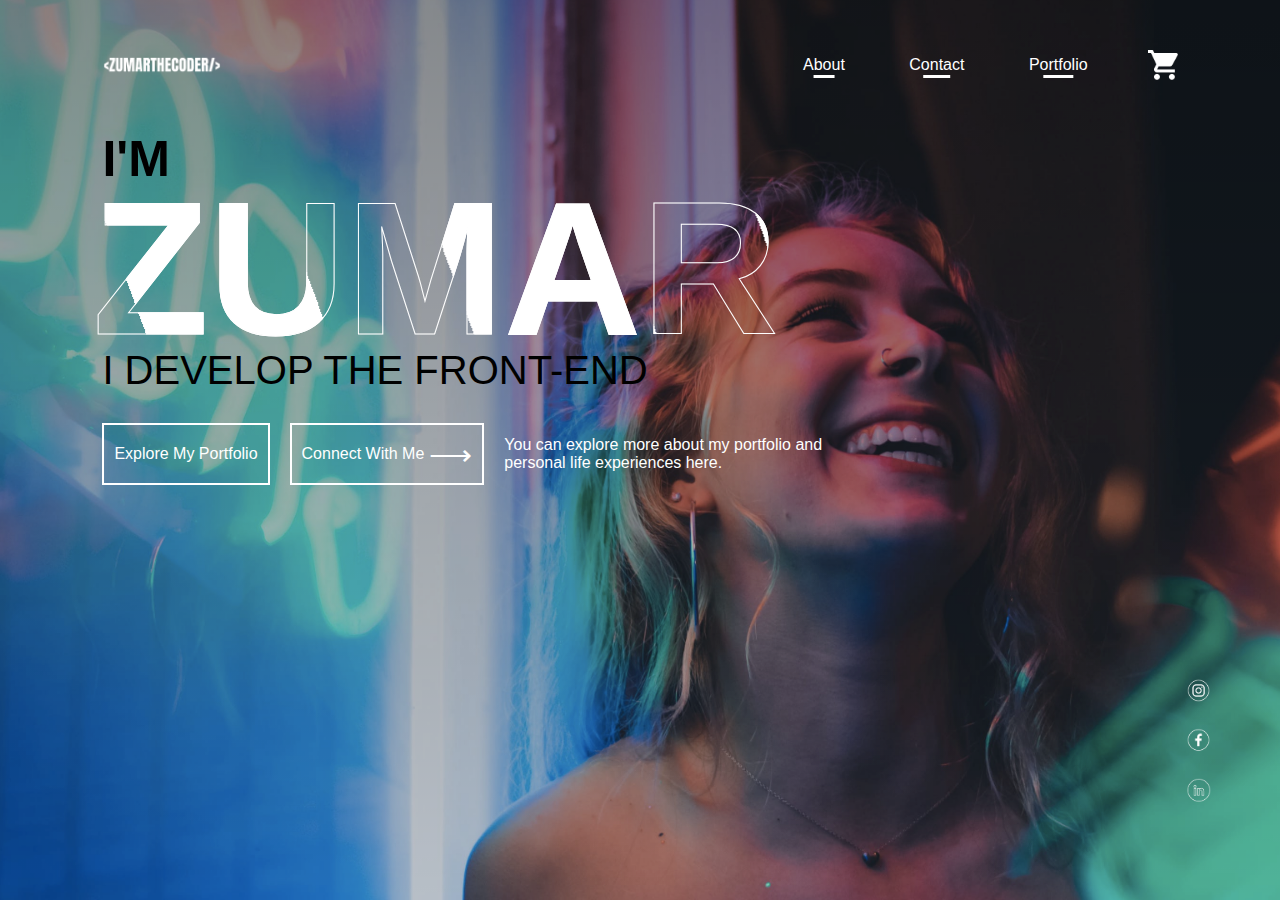
<file: index.html>
<!DOCTYPE html>
<html lang="en">
  <head>
    <meta charset="UTF-8" />
    <meta http-equiv="X-UA-Compatible" content="IE=edge" />
    <meta name="viewport" content="width=device-width, initial-scale=1.0" />
    <title>PORTFOLIO</title>
    <link rel="stylesheet" href="style.css" />
  </head>
  <body>
    <div class="container">
     <nav>
        <img src="ZUMARTHECODER-removebg-preview.png" class="logo" />
        <ul>
          <li><a href="about.html" target="_blank">About</a></li>
          <li><a href="contact.html" target="_blank">Contact</a></li>
          <li><a href="portfolio.html" target="_blank">Portfolio</a></li>
        </ul>
        <img src="cart.png" class="cart-icon" />
      </nav>
      <div class="text-box">
        <p>I'M</p>
        <h1>ZUMAR</h1>
        <h3>I DEVELOP THE FRONT-END</h3>
        <div class="row">
          <a href="portfolio.html" target="_blank">Explore My Portfolio</a>
          <a href="contact.html" target="_blank">Connect With Me <span>&#x27F6;</span></a>
          <span
            >You can explore more about my portfolio and <br />
            personal life experiences here.</span
          >
        </div>
      </div>
      <div class="social-icons">
        <a href="https://www.instagram.com/zumarcode/" target="_blank"
          ><img src="ig_logo-removebg-preview.png"
        /></a>
        <a href="https://www.facebook.com/zumarcode" target="_blank"
          ><img src="fb_logo-removebg-preview.png"
        /></a>
        <a href="https://www.linkedin.com/in/zumarcode/" target="_blank"
          ><img src="linked_logo-removebg-preview.png"
        /></a>
      </div>
    </div>
  </body>
</html>
</file>
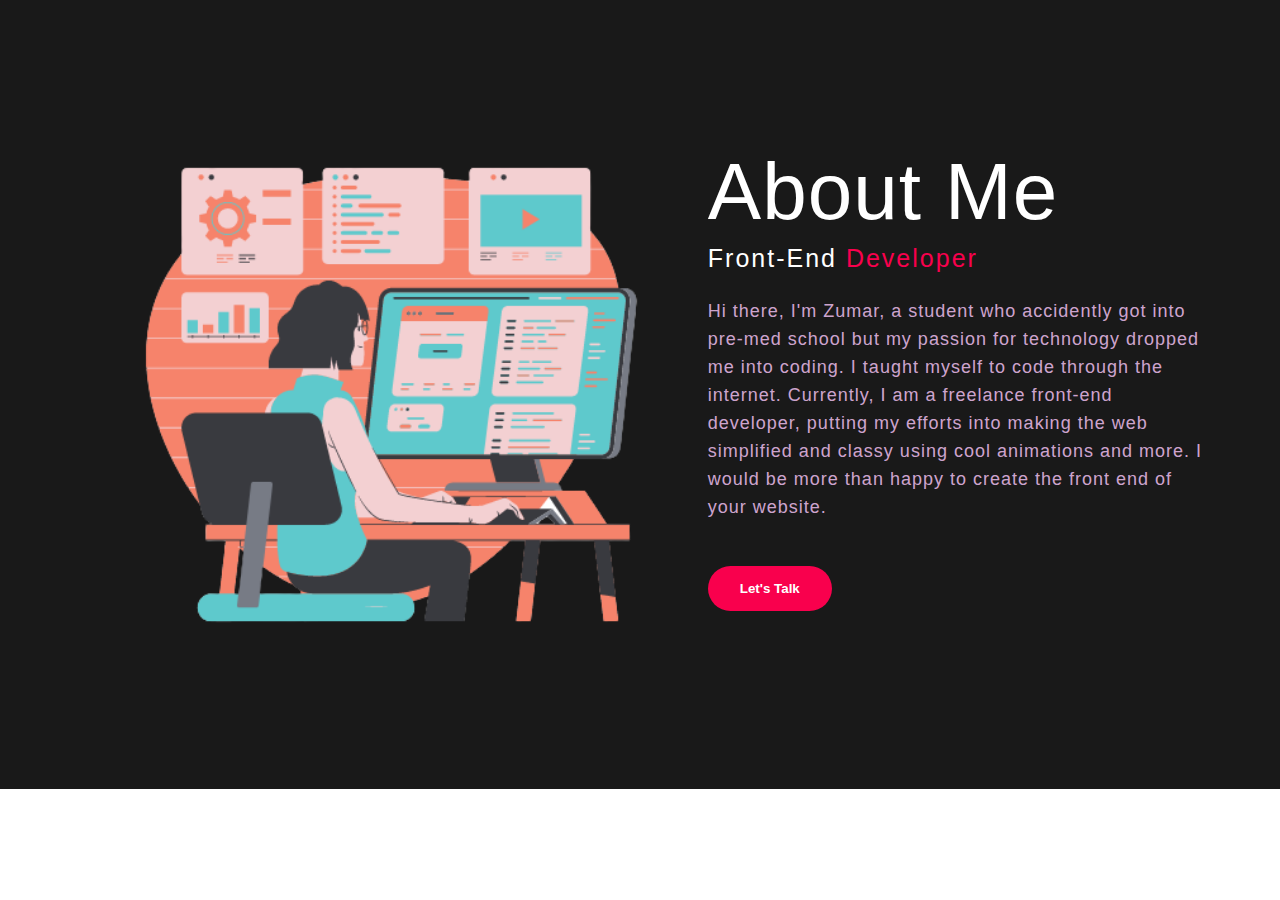
<file: about.html>
<!DOCTYPE html>
<html lang="en">
  <head>
    <meta charset="UTF-8" />
    <meta http-equiv="X-UA-Compatible" content="IE=edge" />
    <meta name="viewport" content="width=device-width, initial-scale=1.0" />
    <title>About Me</title>
    <link rel="stylesheet" href="about.css" />
    <link rel="preconnect" href="https://fonts.googleapis.com" />
    <link rel="preconnect" href="https://fonts.gstatic.com" crossorigin />
    <link
      href="https://fonts.googleapis.com/css2?family=Josefin+Sans:ital,wght@0,100;0,200;0,300;0,400;0,500;0,600;0,700;1,100;1,200;1,300;1,400;1,500;1,500;1,600;1,700&display=swap"
      rel="stylesheet"
    />
  </head>
  <body>
    <section class="about">
      <div class="main">
        <img src="about_img-removebg-preview.png" />
        <div class="about-text">
          <p class="about-line">About Me</p>
          <br />
          <p class="tag-line"> Front-end <span> Developer </span> </p>
          <p>
            Hi there, I'm Zumar, a student who accidently got into pre-med
            school but my passion for technology dropped me into coding. I
            taught myself to code through the internet. Currently, I am a
            freelance front-end developer, putting my efforts into making the
            web simplified and classy using cool animations and more. I would be
            more than happy to create the front end of your website.
          </p>
          <a href="contact.html" target="_blank"><button type="button">Let's Talk</button>
        </div>
      </div>
    </section>
  </body>
</html>
</file>
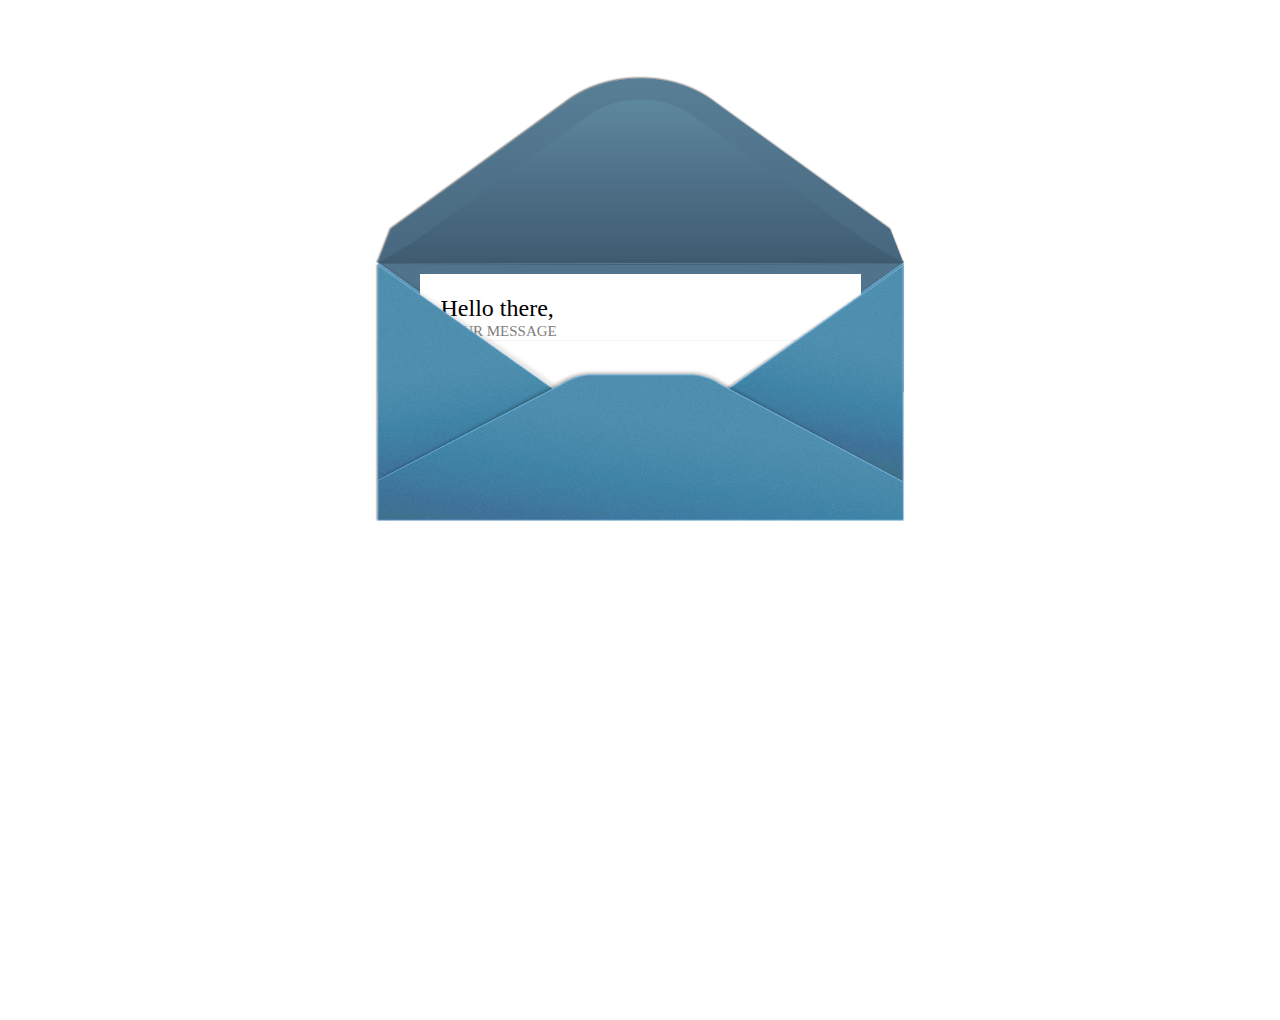
<file: contact.html>
<!DOCTYPE html>
<html lang="en">
  <head>
    <meta charset="UTF-8" />
    <meta http-equiv="X-UA-Compatible" content="IE=edge" />
    <meta name="viewport" content="width=device-width, initial-scale=1.0" />
    <title>Contact Form</title>
    <link rel="stylesheet" href="contact.css" />
  </head>
  <body>
    <div id="wrap">
      <br />
      <br />
      <br />
      <div id="form-wrap">
        <form
          action="https://formspree.io/f/xdojwrva"
          method="POST"
        >
        
          <p>Hello there,</p>
          <label for="email">Your Message</label>
          <textarea name="message" id="message" value="Your Message"></textarea>
          <p>Best,</p>
          <label for="name">Name:</label>
          <input type="text" name="name" value="" id="name" />
          <label for="email">Email</label>
          <input type="text" name="email" value="" id="email" />
          <input type="submit" name="submit" value="NOW I SEND THANKS!" />
        </form>
      </div>
    </div>
  </body>
</html>
</file>
<file: style.css>
* {
  margin: 0;
  padding: 0;
  box-sizing: border-box;
  font-family: "popins", sans-serif;
}
.container {
  width: 100%;
  height: 100vh;
  background-image: linear-gradient(rgba(0, 0, 0, 0.3), transparent),
    url(background.png);
  background-size: cover;
  background-position: center;
  padding: 0 8%;
  position: relative;
}
nav {
  display: flex;
  width: 100%;
  align-items: center;
  flex-wrap: wrap;
  padding: 5px 0;
}
.logo {
  width: 120px;
  cursor: pointer;
}
.cart-icon {
  width: 30px;
  cursor: pointer;
}
nav ul {
  flex: 1;
  text-align: right;
  padding-right: 30px;
}
nav ul li {
  display: inline-block;
  list-style: none;
  margin: 10px 30px;
}
nav ul li a {
  color: #fff;
  text-decoration: none;
  position: relative;
}
nav ul li a::after {
  content: "";
  width: 50%;
  height: 3px;
  position: absolute;
  bottom: -5px;
  left: 50%;
  transform: translateX(-50%);
  background: #fff;
  transition: width 0.3s;
}
nav ul li a:hover::after {
  width: 50%;
}
.textbox {
  color: white;
  position: absolute;
  bottom: 8%;
}
.text-box p {
  font-size: 50px;
  font-weight: 600;
}
.text-box h1 {
  font-size: 190px;
  line-height: 160px;
  margin-left: -10px;
  color: transparent;
  -webkit-text-stroke: 1px #fff;
  background: url(back.png);
  -webkit-background-clip: text;
  background-position: 0 0;
  animation: back 20s linear infinite;
}
@keyframes back {
  100% {
    background-position: 2000px 0;
  }
}
span {
  color: #fff;
}

.text-box h3 {
  font-size: 40px;
  font-weight: 500;
}
.text-box .row {
  display: flex;
  align-items: center;
  flex-wrap: wrap;
  margin-top: 30px;
}
.text-box a {
  color: #fff;
  text-decoration: none;
  padding: 20px 10px;
  margin-right: 20px;
  border: 2px solid #fff;
  display: flex;
  align-items: center;
}
.text-box a span {
  font-size: 30px;
  line-height: 15px;
  margin-left: 5px;
}
.social-icons {
  position: absolute;
  right: 5%;
  bottom: 8%;
}
.social-icons img {
  width: 25px;
  display: block;
  margin: 25px 5px;
}
@media only screen and (min-height:1281px){
.container{
  background-size: cover;
  background-position: center;
}
}
@media only screen and (min-width: 1025px) and (max-width: 1280px){
  .container{
    background-size: cover;
    background-position: center;
  }
}
@media only screen and (min-width: 768px) and (max-width: 1024px) and (orientation:portrait){
  .container{
    background-size: cover;
    background-position: center;
  }
}
@media only screen and (min-width: 768px) and (max-width: 1024px) and (orientation: landscape)
{
  .container{
    background-size: cover;
    background-position: center;
  }
}
@media only screen and (min-width: 481px) and (max-width: 767px) and (orientation:landscape){
  .container{
    background-size: cover;
    background-position: center;
  }
 
}
  
@media only screen and (min-width: 320px) and (max-width: 480px) and (orientation:landscape)
  {
    .container{
      background-size: cover;
      background-position: center;
    }
  }
</file>
<file: about.css>
* {
  padding: 0;
  margin: 0;
  font-family: "josef-sans", sans-serif;
  box-sizing: border-box;
}
.about {
  width: 100%;
  padding: 78px 0px;
  background-color: #191919;
}
.about img {
  height: auto;
  width: 700px;
}
.about-text {
  width: 550px;
}
.main {
  width: 1130px;
  max-width: 95%;
  margin: 0 auto;
  display: flex;
  align-items: center;
  justify-content: space-around;
}
.about-text .about-line {
  color: white;
  font-size: 80px;
  text-transform: capitalize;
  margin-bottom: 20px;
}
.about-text .tag-line {
  color: white;
  font-size: 25px;
  text-transform: capitalize;
  margin-bottom: 25px;
  letter-spacing: 2px;
}
span {
  color: #f9004d;
}
.about-text p {
  color: #fcfc;
  letter-spacing: 1px;
  line-height: 28px;
  font-size: 18px;
  margin-bottom: 45px;
}
button {
  background: #f9004d;
  color: white;
  text-decoration: none;
  border: 2px solid transparent;
  font-weight: bold;
  padding: 13px 30px;
  border-radius: 30px;
  transition: 0.4s;
}
button :hover {
  background: transparent;
  border: 2px solid #f9004d;
  cursor: pointer;
}
</file>
<file: contact.css>
* {
  margin: 0;
  padding: 0;
  border: 0;
  outline: none;
}

body {
  background: white;
  color: black;
  font-family: Tahoma;
}

p {
  font-size: 24px;
}
#wrap {
  width: 530px;
  margin: 20px auto 0;
  height: 1000px;
}
h1 {
  margin-bottom: 20px;
  text-align: center;
  font-size: 35px;
  font-family: tahoma;
  color: white;
}

#form-wrap {
  overflow: hidden;
  height: 447px;
  position: relative;
  top: 0px;
  transition: all 1s ease-in-out 0.3s;
}

#form-wrap:before {
  content: "";
  position: absolute;
  bottom: 128px;
  left: 0px;
  background: url(before.png);
  width: 530px;
  height: 317px;
}

#form-wrap:after {
  content: "";
  position: absolute;
  bottom: 0px;
  left: 0;
  background: url(after.png);
  width: 530px;
  height: 259px;
}

#form-wrap.hide:after,
#form-wrap.hide:before {
  display: none;
}

#form-wrap:hover {
  height: 777px;
  top: -200px;
}

form {
  background: white;
  position: relative;
  top: 200px;
  overflow: hidden;
  height: 200px;
  width: 400px;
  margin: 0px auto;
  padding: 20px;
  border: 1px solid white;
  border-right: 3px;
  transition: all 1s ease-in-out 0.3s;
}

#form-wrap:hover form {
  height: 530px;
}

label {
  margin: 11px 20px 0 0;
  font-size: 15px;
  color: gray;
  text-transform: uppercase;
}

input[type="text"],
textarea {
  font: 14px normal uppercase, arial, serif;
  color: dimgray;
  background: none;
  width: 380px;
  height: 37px;
  padding: 0px 10px;
  margin: 0 0 10px 0;
  border: 1px solid #f8f5f1;
  border-radius: 5px;
}

textarea {
  height: 80px;
  padding-top: 14px;
}

textarea:focus,
input[type="text"]:focus {
  background: white;
}

#form-wrap input[type="submit"] {
  position: relative;
  font-family: tahoma;
  font-size: 24px;
  color: gray;
  width: 100%;
  text-align: center;
  opacity: 0;
  background: none;
  cursor: pointer;
  border-radius: 3px;
  transition: opacity 0.7s ease-in-out 0s;
}

#form-wrap:hover input[type="submit"] {
  z-index: 1;
  opacity: 1;
  transition: opacity 0.5s ease-in-out 1.3s;
}
</file>
